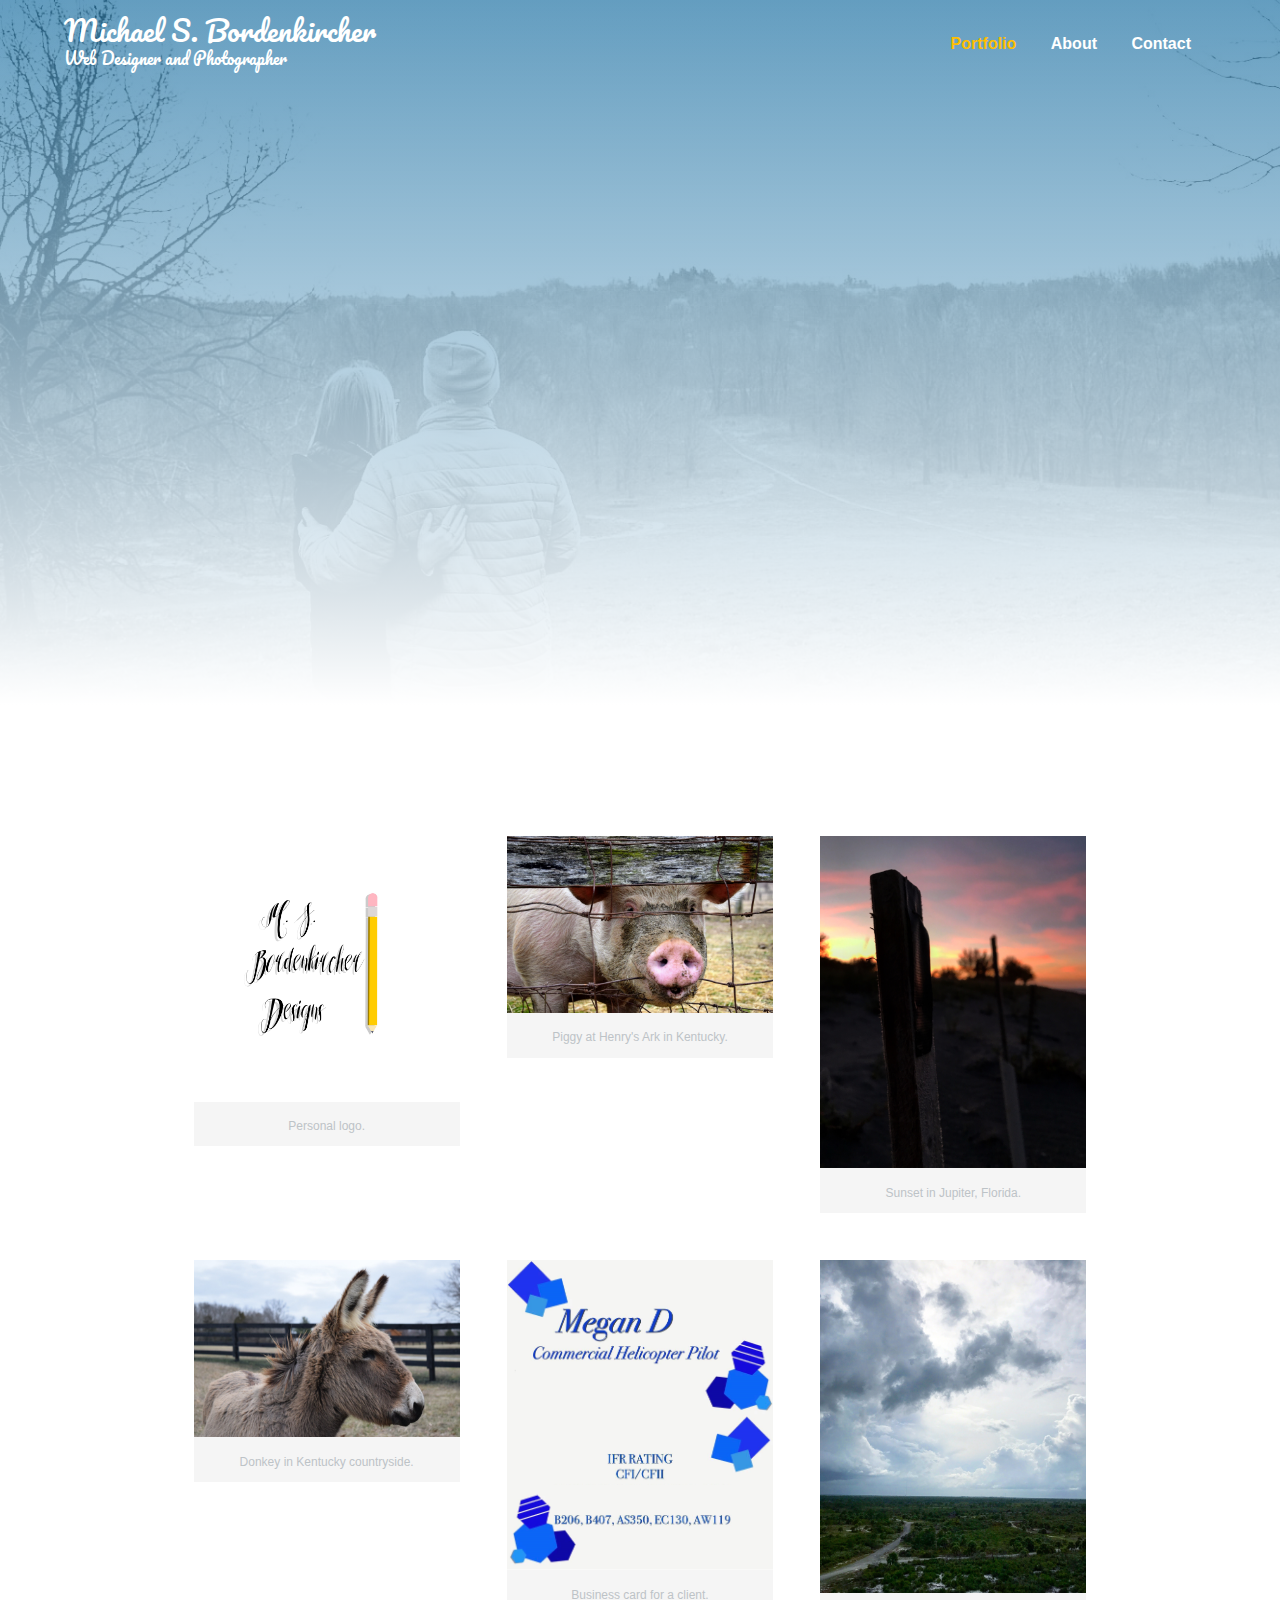
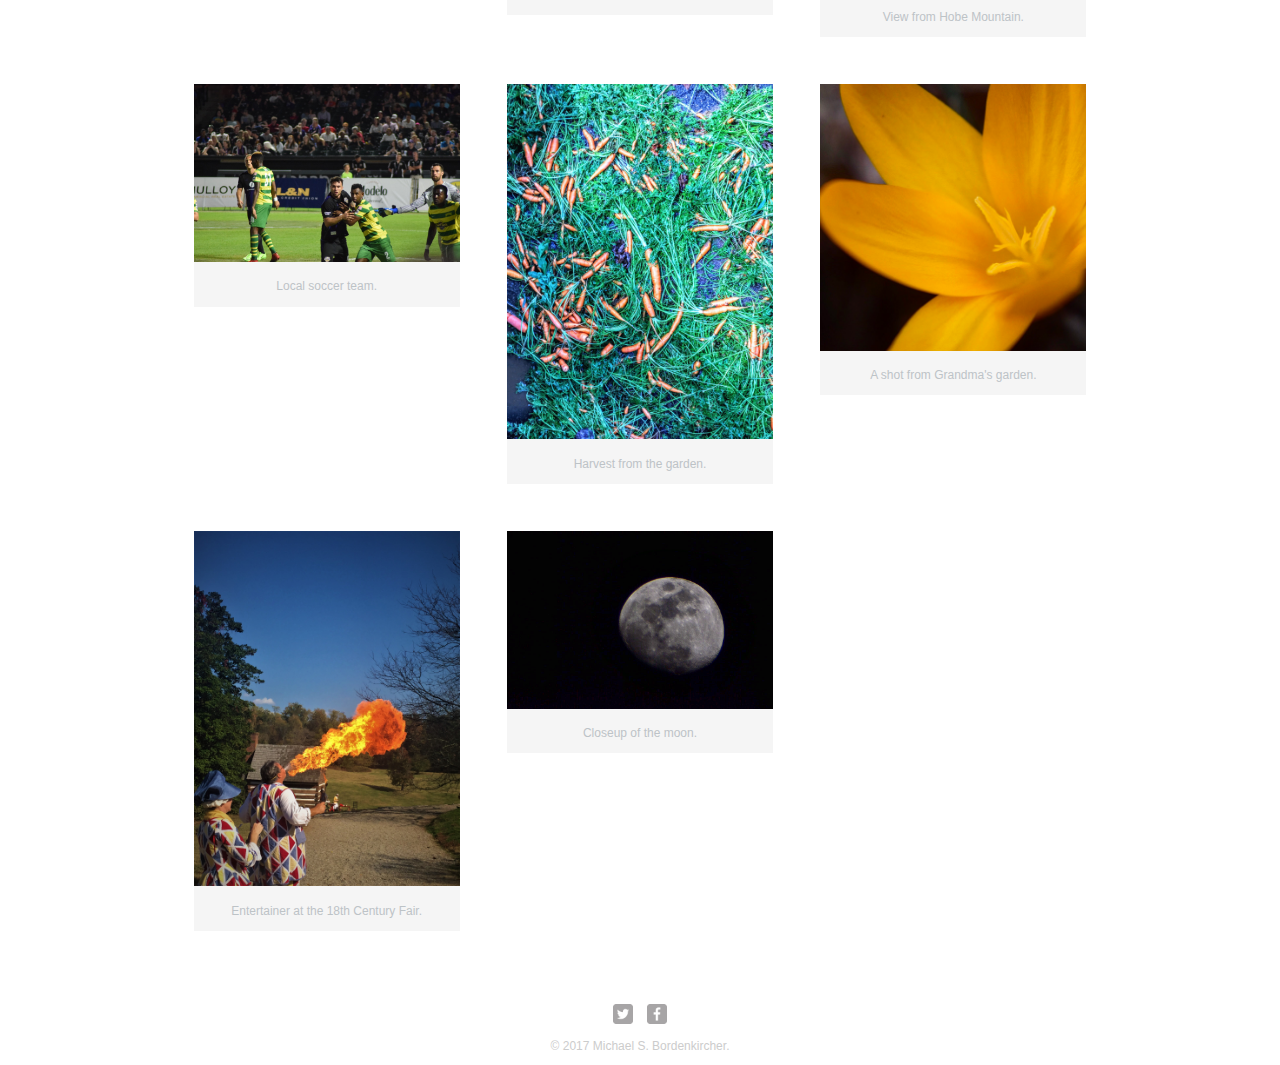
<file: index.html>
<!DOCTYPE html>
<html>
  <head>
    <meta charset="utf-8">
    <title>Michael S. Bordenkircher | Web Designer</title>
    <link href="https://fonts.googleapis.com/css?family=Pacifico" rel="stylesheet">
    <link rel="stylesheet" href="css/main.css">
    <meta name="viewport" content="width=device-width, initial-scale=1.0">
  </head>
  <body>
    <header class="mainpage">
      <a href="index.html" id="logo">
      <h1>Michael S. Bordenkircher</h1>
      <h2>Web Designer and Photographer</h2>
        </a>
      <nav>
        <ul>
          <li><a href="index.html" class="selected">Portfolio</a></li>
          <li><a href="about.html">About</a></li>
          <li><a href="contact.html">Contact</a></li>
        </ul>
      </nav>
    </header>
    <div id="wrapper">
      <section>
        <ul id="gallery">
          <li></li>
          <li></li>
          <li>
            <a href="img/MSBLogoo.jpg" target="_blank">
              <img src="img/MSBLogoo.jpg" alt="">
              <div>Personal logo.</div>
            </a>
          </li>
          <li>
            <a href="img/piggy.JPG" target="_blank">
              <img src="img/piggy.JPG" alt="">
              <div>Piggy at Henry's Ark in Kentucky.</div>
            </a>
          </li>
          <li>
            <a href="img/BeachPost.JPG" target="_blank">
              <img src="img/BeachPost.JPG" alt="">
              <div>Sunset in Jupiter, Florida.</div>
            </a>
          </li>
          <li>
            <a href="img/donkey.JPG" target="_blank">
              <img src="img/donkey.JPG" alt="">
              <div>Donkey in Kentucky countryside.</div>
            </a>
          </li>
          <li>
            <a href="img/MeganCard.png" target="_blank">
              <img src="img/MeganCard.png" alt="">
              <div>Business card for a client.</div>
            </a>
          </li>
          <li>
            <a href="img/FloridaPark.JPG" target="_blank">
              <img src="img/FloridaPark.JPG" alt="">
              <div>View from Hobe Mountain.</div>
            </a>
          </li>
          <li>
            <a href="img/LouCity.JPG" target="_blank">
              <img src="img/LouCity.JPG" alt="">
              <div>Local soccer team.</div>
            </a>
          </li>
          <li>
            <a href="img/Carrots.JPG" target="_blank">
              <img src="img/Carrots.JPG" alt="">
              <div>Harvest from the garden.</div>
            </a>
          </li>
          <li>
            <a href="img/Crocus.JPG" target="_blank">
              <img src="img/Crocus.JPG" alt="">
              <div>A shot from Grandma's garden.</div>
            </a>
          </li>
          <li>
            <a href="img/LocustGrove.jpg" target="_blank">
              <img src="img/LocustGrove.jpg" alt="">
              <div>Entertainer at the 18th Century Fair.</div>
            </a>
          </li>
          <li>
            <a href="img/Mun.JPG" target="_blank">
              <img src="img/Mun.JPG" alt="">
              <div>Closeup of the moon.</div>
            </a>
          </li>
        </ul>
      </section>
      <footer>
        <a href="http://twitter.com/docgunther"><img src="img/twitter-wrap.png" alt="Twitter Logo" class="social-icon"></a>
        <a href="http://facebook.com/themomentweveallbeenwaitingfor"><img src="img/facebook-wrap.png" alt="Facebook Logo" class="social-icon"></a>
        <p>&copy; 2017 Michael S. Bordenkircher.</p>
      </footer>
    </div>
  </body>
</html>
</file>
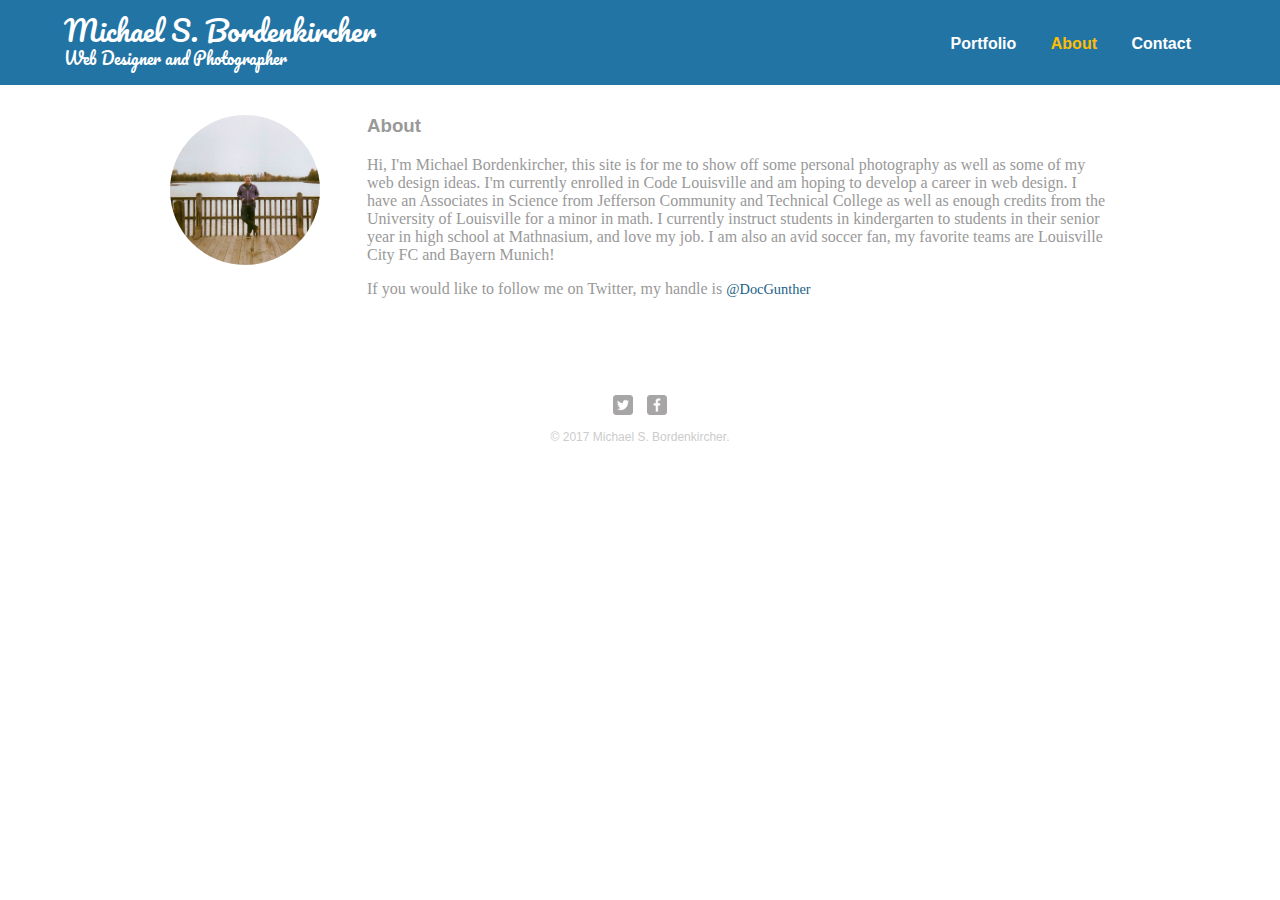
<file: about.html>
<!DOCTYPE html>
<html>
  <head>
    <meta charset="utf-8">
    <title>Michael S. Bordenkircher | Web Designer</title>
    <link href="https://fonts.googleapis.com/css?family=Pacifico" rel="stylesheet">
    <link rel="stylesheet" href="css/main.css">
    <meta name="viewport" content="width=device-width, initial-scale=1.0">
  </head>
  <body>
    <header>
      <a href="index.html" id="logo">
      <h1>Michael S. Bordenkircher</h1>
      <h2>Web Designer and Photographer</h2>
        </a>
      <nav>
        <ul>
          <li><a href="index.html">Portfolio</a></li>
          <li><a href="about.html" class="selected">About</a></li>
          <li><a href="contact.html">Contact</a></li>
        </ul>
      </nav>
    </header>
    <div id="wrapper">
      <section>
        <img src="img/profilephoto.jpg" alt="Photograph of Michael S. Bordenkircher" class="profile-photo">
        <h3>About</h3>
        <p class="about">Hi, I'm Michael Bordenkircher, this site is for me to show off some personal photography as well as some of my web design ideas. I'm currently enrolled in Code Louisville and am hoping to develop a career in web design. I have an Associates in Science from Jefferson Community and Technical College as well as enough credits from the University of Louisville for a minor in math. I currently instruct students in kindergarten to students in their senior year in high school at Mathnasium, and love my job. I am also an avid soccer fan, my favorite teams are Louisville City FC and Bayern Munich! </p>
        <p class="about">If you would like to follow me on Twitter, my handle is <a class="contact-info" href="http://twitter.com/docgunther">@DocGunther</a></p>
      </section>
      <footer>
        <a href="http://twitter.com/docgunther"><img src="img/twitter-wrap.png" alt="Twitter Logo" class="social-icon"></a>
        <a href="http://facebook.com/themomentweveallbeenwaitingfor"><img src="img/facebook-wrap.png" alt="Facebook Logo" class="social-icon"></a>
        <p>&copy; 2017 Michael S. Bordenkircher.</p>
      </footer>
    </div>
  </body>
</html>
</file>
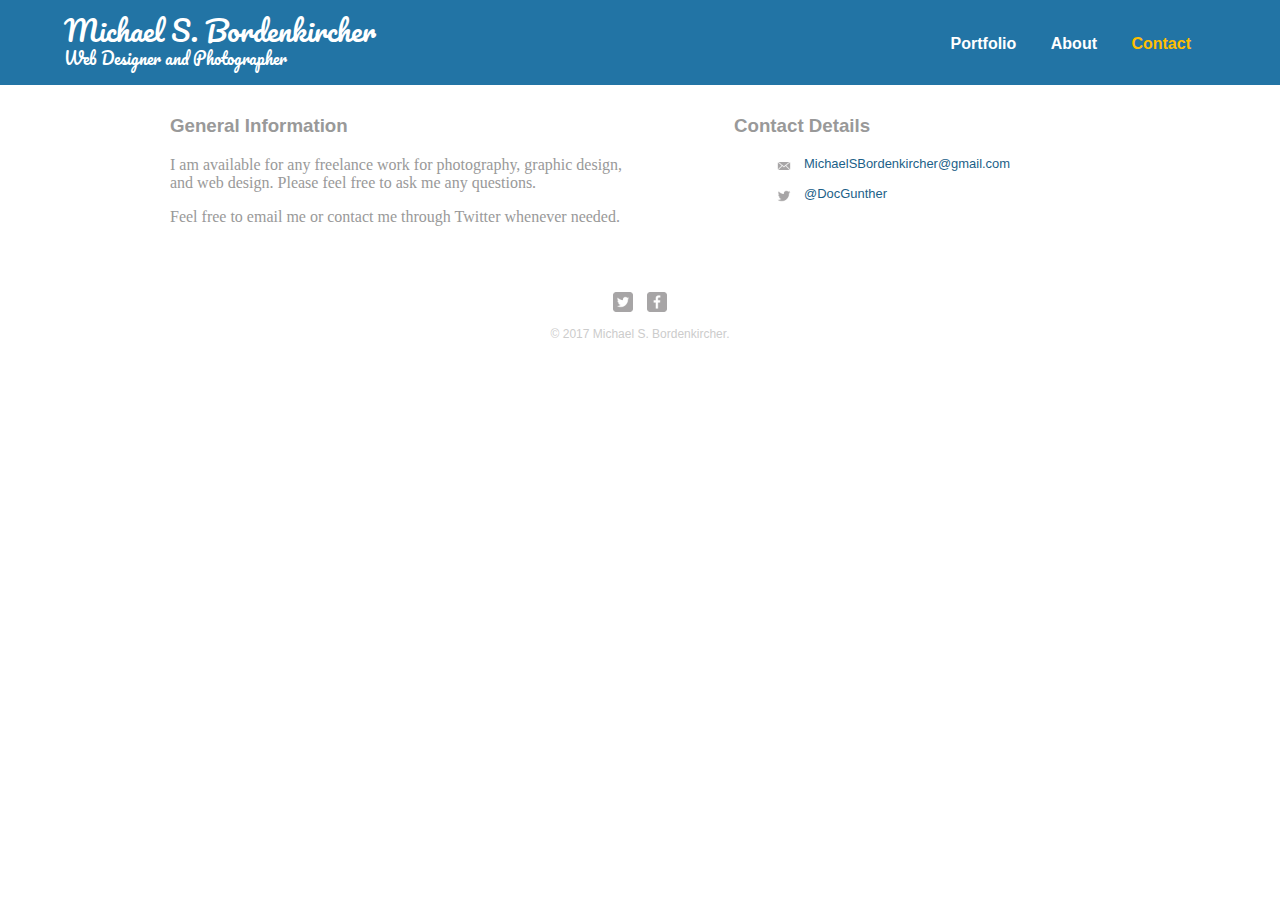
<file: contact.html>
<!DOCTYPE html>
<html>
  <head>
    <meta charset="utf-8">
    <title>Michael S. Bordenkircher | Web Designer</title>
    <link href="https://fonts.googleapis.com/css?family=Pacifico" rel="stylesheet">
    <link rel="stylesheet" href="css/main.css">
    <meta name="viewport" content="width=device-width, initial-scale=1.0">
  </head>
  <body>
    <header>
      <a href="index.html" id="logo">
      <h1>Michael S. Bordenkircher</h1>
      <h2>Web Designer and Photographer</h2>
        </a>
      <nav>
        <ul>
          <li><a href="index.html">Portfolio</a></li>
          <li><a href="about.html">About</a></li>
          <li><a href="contact.html" class="selected">Contact</a></li>
        </ul>
      </nav>
    </header>
    <div id="wrapper">
      <section id="primary">
      <h3>General Information</h3>
        <p class="about">I am available for any freelance work for photography, graphic design, and web design. Please feel free to ask me any questions.</p>
        <p class="about">Feel free to email me or contact me through Twitter whenever needed.</p>
      </section>
      <section id="secondary">
        <h3>Contact Details</h3>
        <ul class="contact-info">
       <!-- <li class="phone"><a href="tel:555-5555">555-5555</a></li> -->
          <li class="mail"><a class="contact-info" href="mailto:michaelsbordenkircher@gmail.com">MichaelSBordenkircher@gmail.com</a></li>
          <li class="twitter"><a class="contact-info" href="http://twitter.com/intent/tweet?screen_name=docgunther">@DocGunther</a></li>
        </ul>
        </section>
      <footer>
        <a href="http://twitter.com/docgunther"><img src="img/twitter-wrap.png" alt="Twitter Logo" class="social-icon"></a>
        <a href="http://facebook.com/themomentweveallbeenwaitingfor"><img src="img/facebook-wrap.png" alt="Facebook Logo" class="social-icon"></a>
        <p>&copy; 2017 Michael S. Bordenkircher.</p>
      </footer>
    </div>
  </body>
</html>
</file>
<file: css/main.css>
/**************************************
NORMALIZE.CSS
**************************************/

/*! normalize.css v1.1.0 | MIT License | git.io/normalize */

/* ==========================================================================
   HTML5 display definitions
   ========================================================================== */

/**
 * Correct `block` display not defined in IE 6/7/8/9 and Firefox 3.
 */

article,
aside,
details,
figcaption,
figure,
footer,
header,
hgroup,
main,
nav,
section,
summary {
    display: block;
}

/**
 * Correct `inline-block` display not defined in IE 6/7/8/9 and Firefox 3.
 */

audio,
canvas,
video {
    display: inline-block;
    *display: inline;
    *zoom: 1;
}

/**
 * Prevent modern browsers from displaying `audio` without controls.
 * Remove excess height in iOS 5 devices.
 */

audio:not([controls]) {
    display: none;
    height: 0;
}

/**
 * Address styling not present in IE 7/8/9, Firefox 3, and Safari 4.
 * Known issue: no IE 6 support.
 */

[hidden] {
    display: none;
}

/* ==========================================================================
   Base
   ========================================================================== */

/**
 * 1. Correct text resizing oddly in IE 6/7 when body `font-size` is set using
 *    `em` units.
 * 2. Prevent iOS text size adjust after orientation change, without disabling
 *    user zoom.
 */

html {
    font-size: 100%; /* 1 */
    -webkit-text-size-adjust: 100%; /* 2 */
    -ms-text-size-adjust: 100%; /* 2 */
}

/**
 * Address `font-family` inconsistency between `textarea` and other form
 * elements.
 */

html,
button,
input,
select,
textarea {
    font-family: sans-serif;
}

/**
 * Address margins handled incorrectly in IE 6/7.
 */

body {
    margin: 0;
}

/* ==========================================================================
   Links
   ========================================================================== */

/**
 * Address `outline` inconsistency between Chrome and other browsers.
 */

a:focus {
    outline: thin dotted;
}

/**
 * Improve readability when focused and also mouse hovered in all browsers.
 */

a:active,
a:hover {
    outline: 0;
}

/* ==========================================================================
   Typography
   ========================================================================== */

/**
 * Address font sizes and margins set differently in IE 6/7.
 * Address font sizes within `section` and `article` in Firefox 4+, Safari 5,
 * and Chrome.
 */

h1 {
    font-size: 2em;
    margin: 0.67em 0;
}

h2 {
    font-size: 1.5em;
    margin: 0.83em 0;
}

h3 {
    font-size: 1.17em;
    margin: 1em 0;
}

h4 {
    font-size: 1em;
    margin: 1.33em 0;
}

h5 {
    font-size: 0.83em;
    margin: 1.67em 0;
}

h6 {
    font-size: 0.67em;
    margin: 2.33em 0;
}

/**
 * Address styling not present in IE 7/8/9, Safari 5, and Chrome.
 */

abbr[title] {
    border-bottom: 1px dotted;
}

/**
 * Address style set to `bolder` in Firefox 3+, Safari 4/5, and Chrome.
 */

b,
strong {
    font-weight: bold;
}

blockquote {
    margin: 1em 40px;
}

/**
 * Address styling not present in Safari 5 and Chrome.
 */

dfn {
    font-style: italic;
}

/**
 * Address differences between Firefox and other browsers.
 * Known issue: no IE 6/7 normalization.
 */

hr {
    -moz-box-sizing: content-box;
    box-sizing: content-box;
    height: 0;
}

/**
 * Address styling not present in IE 6/7/8/9.
 */

mark {
    background: #ff0;
    color: #000;
}

/**
 * Address margins set differently in IE 6/7.
 */

p,
pre {
    margin: 1em 0;
}

/**
 * Correct font family set oddly in IE 6, Safari 4/5, and Chrome.
 */

code,
kbd,
pre,
samp {
    font-family: monospace, serif;
    _font-family: 'courier new', monospace;
    font-size: 1em;
}

/**
 * Improve readability of pre-formatted text in all browsers.
 */

pre {
    white-space: pre;
    white-space: pre-wrap;
    word-wrap: break-word;
}

/**
 * Address CSS quotes not supported in IE 6/7.
 */

q {
    quotes: none;
}

/**
 * Address `quotes` property not supported in Safari 4.
 */

q:before,
q:after {
    content: '';
    content: none;
}

/**
 * Address inconsistent and variable font size in all browsers.
 */

small {
    font-size: 80%;
}

/**
 * Prevent `sub` and `sup` affecting `line-height` in all browsers.
 */

sub,
sup {
    font-size: 75%;
    line-height: 0;
    position: relative;
    vertical-align: baseline;
}

sup {
    top: -0.5em;
}

sub {
    bottom: -0.25em;
}

/* ==========================================================================
   Lists
   ========================================================================== */

/**
 * Address margins set differently in IE 6/7.
 */

dl,
menu,
ol,
ul {
    margin: 1em 0;
}

dd {
    margin: 0 0 0 40px;
}

/**
 * Address paddings set differently in IE 6/7.
 */

menu,
ol,
ul {
    padding: 0 0 0 40px;
}

/**
 * Correct list images handled incorrectly in IE 7.
 */

nav ul,
nav ol {
    list-style: none;
    list-style-image: none;
}

/* ==========================================================================
   Embedded content
   ========================================================================== */

/**
 * 1. Remove border when inside `a` element in IE 6/7/8/9 and Firefox 3.
 * 2. Improve image quality when scaled in IE 7.
 */

img {
    border: 0; /* 1 */
    -ms-interpolation-mode: bicubic; /* 2 */
}

/**
 * Correct overflow displayed oddly in IE 9.
 */

svg:not(:root) {
    overflow: hidden;
}

/* ==========================================================================
   Figures
   ========================================================================== */

/**
 * Address margin not present in IE 6/7/8/9, Safari 5, and Opera 11.
 */

figure {
    margin: 0;
}

/* ==========================================================================
   Forms
   ========================================================================== */

/**
 * Correct margin displayed oddly in IE 6/7.
 */

form {
    margin: 0;
}

/**
 * Define consistent border, margin, and padding.
 */

fieldset {
    border: 1px solid #c0c0c0;
    margin: 0 2px;
    padding: 0.35em 0.625em 0.75em;
}

/**
 * 1. Correct color not being inherited in IE 6/7/8/9.
 * 2. Correct text not wrapping in Firefox 3.
 * 3. Correct alignment displayed oddly in IE 6/7.
 */

legend {
    border: 0; /* 1 */
    padding: 0;
    white-space: normal; /* 2 */
    *margin-left: -7px; /* 3 */
}

/**
 * 1. Correct font size not being inherited in all browsers.
 * 2. Address margins set differently in IE 6/7, Firefox 3+, Safari 5,
 *    and Chrome.
 * 3. Improve appearance and consistency in all browsers.
 */

button,
input,
select,
textarea {
    font-size: 100%; /* 1 */
    margin: 0; /* 2 */
    vertical-align: baseline; /* 3 */
    *vertical-align: middle; /* 3 */
}

/**
 * Address Firefox 3+ setting `line-height` on `input` using `!important` in
 * the UA stylesheet.
 */

button,
input {
    line-height: normal;
}

/**
 * Address inconsistent `text-transform` inheritance for `button` and `select`.
 * All other form control elements do not inherit `text-transform` values.
 * Correct `button` style inheritance in Chrome, Safari 5+, and IE 6+.
 * Correct `select` style inheritance in Firefox 4+ and Opera.
 */

button,
select {
    text-transform: none;
}

/**
 * 1. Avoid the WebKit bug in Android 4.0.* where (2) destroys native `audio`
 *    and `video` controls.
 * 2. Correct inability to style clickable `input` types in iOS.
 * 3. Improve usability and consistency of cursor style between image-type
 *    `input` and others.
 * 4. Remove inner spacing in IE 7 without affecting normal text inputs.
 *    Known issue: inner spacing remains in IE 6.
 */

button,
html input[type="button"], /* 1 */
input[type="reset"],
input[type="submit"] {
    -webkit-appearance: button; /* 2 */
    cursor: pointer; /* 3 */
    *overflow: visible;  /* 4 */
}

/**
 * Re-set default cursor for disabled elements.
 */

button[disabled],
html input[disabled] {
    cursor: default;
}

/**
 * 1. Address box sizing set to content-box in IE 8/9.
 * 2. Remove excess padding in IE 8/9.
 * 3. Remove excess padding in IE 7.
 *    Known issue: excess padding remains in IE 6.
 */

input[type="checkbox"],
input[type="radio"] {
    box-sizing: border-box; /* 1 */
    padding: 0; /* 2 */
    *height: 13px; /* 3 */
    *width: 13px; /* 3 */
}

/**
 * 1. Address `appearance` set to `searchfield` in Safari 5 and Chrome.
 * 2. Address `box-sizing` set to `border-box` in Safari 5 and Chrome
 *    (include `-moz` to future-proof).
 */

input[type="search"] {
    -webkit-appearance: textfield; /* 1 */
    -moz-box-sizing: content-box;
    -webkit-box-sizing: content-box; /* 2 */
    box-sizing: content-box;
}

/**
 * Remove inner padding and search cancel button in Safari 5 and Chrome
 * on OS X.
 */

input[type="search"]::-webkit-search-cancel-button,
input[type="search"]::-webkit-search-decoration {
    -webkit-appearance: none;
}

/**
 * Remove inner padding and border in Firefox 3+.
 */

button::-moz-focus-inner,
input::-moz-focus-inner {
    border: 0;
    padding: 0;
}

/**
 * 1. Remove default vertical scrollbar in IE 6/7/8/9.
 * 2. Improve readability and alignment in all browsers.
 */

textarea {
    overflow: auto; /* 1 */
    vertical-align: top; /* 2 */
}

/* ==========================================================================
   Tables
   ========================================================================== */

/**
 * Remove most spacing between table cells.
 */

table {
    border-collapse: collapse;
    border-spacing: 0;
}







/***************************
MAIN.CSS
****************************/





/**************************
GENERAL
**************************/

body {
  font-family: Arial, sans-serif;
}

.about {
  font-family: serif;
}

#wrapper {
  max-width: 940px;
  margin: 0 auto;
  padding: 0 5%;
}

a {
 text-decoration: none; 
}

img {
  max-width: 100%;
}

h3 {
 margin: 0 0 1em 0; 
}


/**************************
HEADING
**************************/

header {
 float: left;
  margin: 0 0 30px 0;
  padding: 5px 0 0 0;  
  width: 100%;
}

#logo {
  text-align: center;
  margin: 0;
}

h1 {
 font-family: 'Pacifico', serif; 
  margin: 15px 0;
  font-size: 1.75em;
  font-weight: normal;
  line-height: 0.8em;
}

h2 {
  font-family: 'Pacifico', serif; 
  margin: -5px 0 0;
  font-size: 0.75em;
  font-weight: normal;
  line-height: 0.8em;
}



/**************************
NAVIGATION
**************************/

nav {
  text-align: center;
  padding: 10px 0;
  margin: 20px 0 0;
}

nav ul {
 list-style: none;
  margin: 0 10px;
  padding: 0;
}

nav li {
 display: inline-block; 
}

nav a {
 font-weight: 800;
  padding: 20px 15px;
}



/***************************
FOOTER
***************************/

footer {
 font-size: 0.75em;
  text-align: center;
  clear: both;
  padding-top: 50px;
  color: #ccc;
}

.social-icon {
 width: 20px;
 height: 20px;
 margin: 0 5px;
}


/**************************
PAGE: PORTFOLIO
**************************/

#gallery {
  margin: 0;
  padding: 0;
  list-style: none;
}

#gallery li {
  float: left;
  width: 45%;
  margin: 2.5%;
  background-color: #f5f5f5;
  color: #bdc3c7;
}

#gallery li a div {
  margin:0;
  padding: 5%;
  font-size: 0.75em;
  color: #bdc3c7;
  text-align: center;
}


/**************************
PAGE:ABOUT
**************************/

.profile-photo {
  display: block;
  max-width: 150px;
  margin: 0 auto 30px;
  border-radius: 100%;
}




/**************************
PAGE: CONTACT
**************************/

.contact-info {
  list-style: none;
  padding: none;
  margin: 0;
  font-size: 0.9em;
}

.contact-info a {
 display: block;
  min-height: 20px;
  background-repeat: no-repeat;
  background-size: 20px 20px;
  padding: 0 0 0 30px;
  margin: 0 0 10px 0;
}

/** .contact-info li.phone a {
   background-image: url('../img/phone.png');
}
**/

.contact-info li.mail a {
   background-image: url('../img/mail.png');
}

.contact-info li.twitter a {
   background-image: url('../img/twitter.png');
}




/**************************
COLORS
**************************/

/* site body */
body {
  background-color: #fff;
  color: #999;
}

/* gray header */
header {
  background: #2274a5;
  border-color: #ffbf00;
}

nav {
  background: #1c5f88;
}

h1, h2 {
 color: #fff; 
}

a {
  color: #ffbf00;
}


nav a, nav a:visited {
 color: #fff; 
}

nav a.selected, nav a:hover {
 color: #ffbf00; 
}

.contact-info {
  color: #1c5f88;
}









/**************************************
RESPONSIVE.CSS
**************************************/




@media screen and (min-width: 480px) {
  
  /**************************
  TWO COLUMN LAYOUT
  **************************/
  
 #primary {
    width: 50%;
    float: left;
  }
  
 #secondary {
    width: 40%;
    float: right;
  }
  
  
  /**************************
  PAGE: PORTFOLIO
  **************************/
  
  #gallery li {
    width: 28.3333%;
  }
  
  #gallery li:nth-child(3n) {
    clear: left;
  }
  
  
  
  /**************************
  PAGE: ABOUT
  **************************/
  
  .profile-photo {
    float: left;
    margin: 0 5% 80px 0;
  }
  
}



@media screen and (min-width: 660px) {
  
  
  /**************************
  HEADER
  **************************/
  
  
  nav {
    background: none;
    float: right;
    margin-right: 5%;
    text-align: right;
    width: 45%;
    font-size: 1.5m;
  }
  
  #logo {
    float: left;
    margin-left: 5%;
    text-align: left;
    width: 45%;
  }
  
  h1 {
    font-size: 1.75em;
  }
  
  h2 {
    font-size: 1em;
    margin-bottom: 20px;
  }
  
  nav a, nav a:visited {
    color: #FFF; 
}

  a {
    color: #FF0099;
}

nav a.selected, nav a:hover {
    color: #ffbf00; 
}
  
  .mainpage {
    height: 700px;
    background:   linear-gradient(transparent, rgba(255,255,255,1)),
                  linear-gradient(rgba(34,116,165,.7), 110%, transparent),
                  #2274a5 url('../img/photobackgrounddddd.JPG') no-repeat center;
    background-size: cover;
    margin-bottom: 60px;
  }




}
</file>
